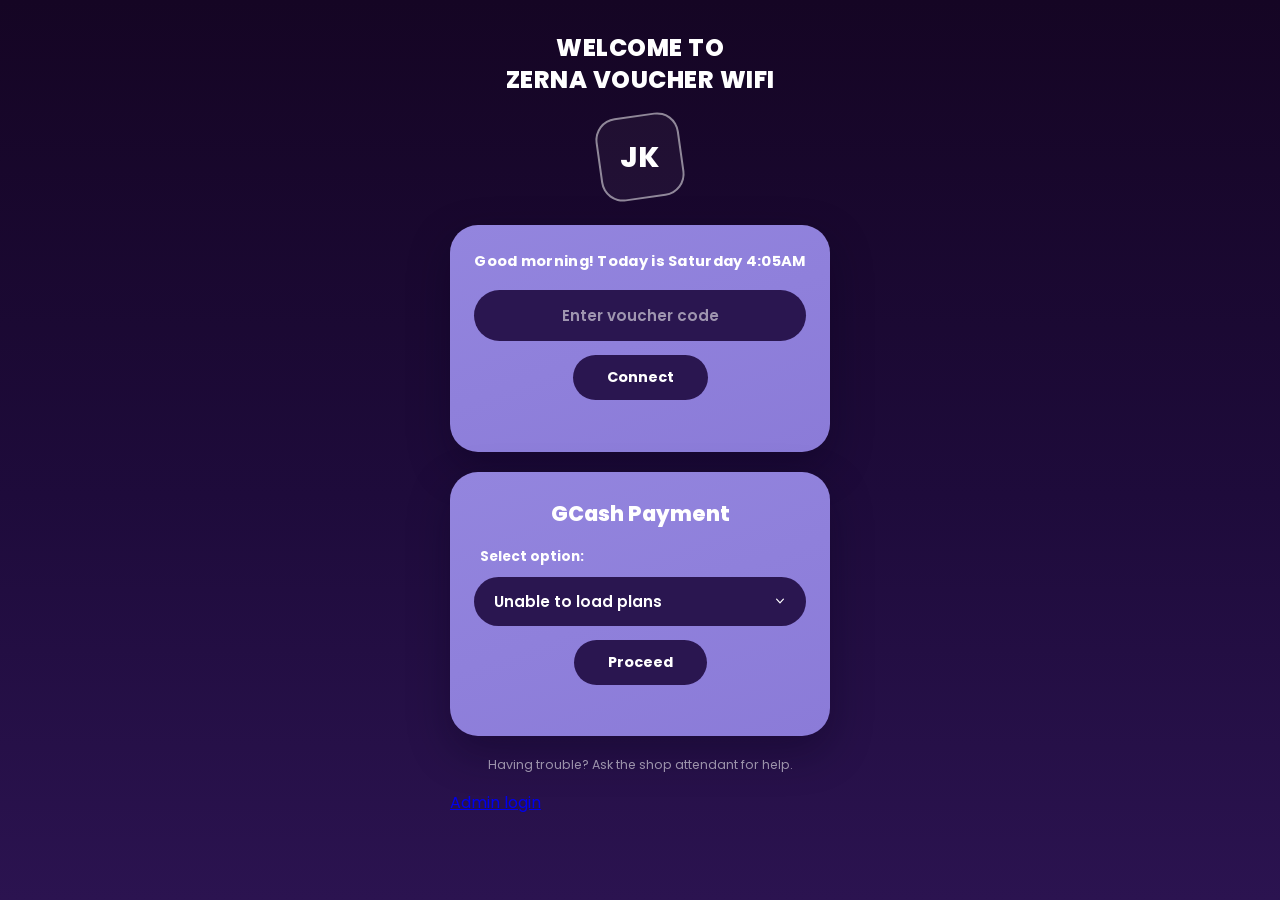
<file: index.html>
<!DOCTYPE html>
<html lang="en">
<head>
<meta charset="utf-8" />
<meta name="viewport" content="width=device-width, initial-scale=1.0, maximum-scale=1, user-scalable=no" />
<title>Zerna Voucher WiFi</title>
<link rel="preconnect" href="https://fonts.googleapis.com">
<link href="https://fonts.googleapis.com/css2?family=Poppins:wght@500;600;700;800&display=swap" rel="stylesheet">
<link rel="stylesheet" href="style.css" />
</head>
<body>

  <div class="page">

    <header class="brand-header">
      <h1 class="brand-title">Welcome to<br />Zerna Voucher WiFi</h1>
      <div class="brand-badge">
        <span class="brand-badge-initials">JK</span>
      </div>
    </header>

    <!--
      OMADA EXTERNAL PORTAL: script.js reads clientMac/apMac/gatewayMac/
      ssidName/radioId/site/redirectUrl from the URL Omada's controller
      redirects to, and forwards them with every payment/redemption call.
    -->

    <!-- Voucher card (physical / pre-sold codes) -->
    <section class="card">
      <p class="card-greeting" id="greeting">Good day!</p>
      <div id="voucher-idle">
        <input
          id="voucher-code"
          class="pill-input"
          type="text"
          placeholder="Enter voucher code"
          autocomplete="off"
          autocapitalize="characters"
        />
        <button type="button" class="pill-btn" id="connect-btn">Connect</button>
        <p class="card-error" id="voucher-error"></p>
      </div>
      <div id="voucher-connecting" style="display:none;">
        <p class="status-line">Connecting&hellip;</p>
      </div>
      <div id="voucher-connected" style="display:none;">
        <p class="status-line status-success">You're connected!</p>
        <a class="pill-btn" id="voucher-continue-link" href="#">Continue browsing</a>
      </div>
    </section>

    <!-- GCash payment card -->
    <section class="card">
      <h2 class="card-title">GCash Payment</h2>

      <div id="pay-idle">
        <label class="select-label" for="plan-select">Select option:</label>
        <select id="plan-select" class="pill-select">
          <option value="">Loading plans&hellip;</option>
        </select>
        <button type="button" class="pill-btn" id="proceed-btn">Proceed</button>
        <p class="card-error" id="pay-error"></p>
      </div>
      <div id="pay-connecting" style="display:none;">
        <p class="status-line" id="pay-status-text">Redirecting to GCash&hellip;</p>
      </div>
      <div id="pay-connected" style="display:none;">
        <p class="status-line status-success">You're connected!</p>
        <a class="pill-btn" id="pay-continue-link" href="#">Continue browsing</a>
      </div>
    </section>

    <p class="footnote">Having trouble? Ask the shop attendant for help.</p>
    <p class="admin-link"><a href="admin.html">Admin login</a></p>
  </div>

  <!-- Replace with your live Render backend URL -->
  <script>window.BACKEND_URL = "https://wifigcash.onrender.com";</script>
  <script src="script.js"></script>
</body>
</html>
</file>
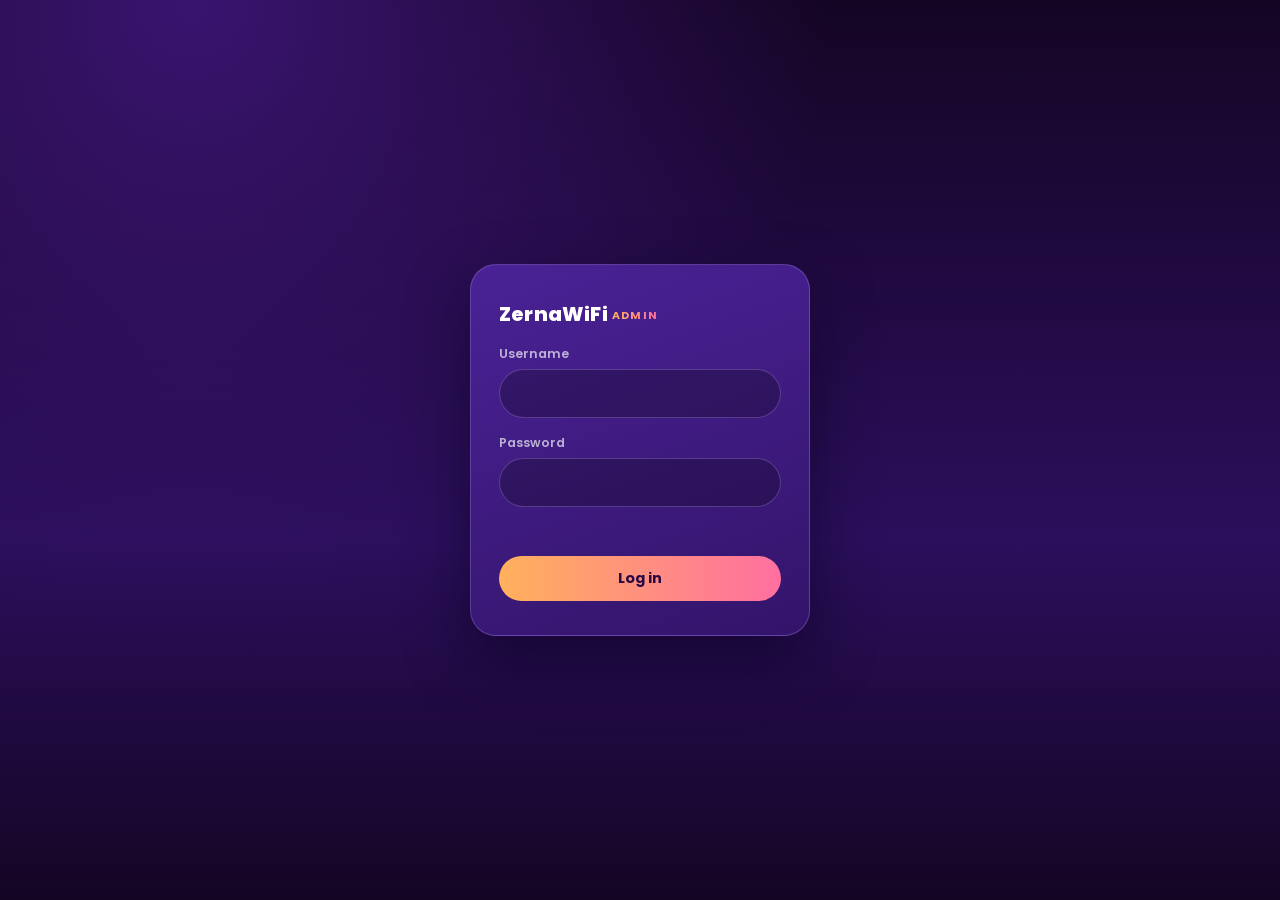
<file: admin.html>
<!DOCTYPE html>
<html lang="en">
<head>
<meta charset="utf-8" />
<meta name="viewport" content="width=device-width, initial-scale=1.0" />
<title>Zerna Voucher WiFi — Admin</title>
<link rel="preconnect" href="https://fonts.googleapis.com">
<link href="https://fonts.googleapis.com/css2?family=Poppins:wght@500;600;700;800&display=swap" rel="stylesheet">
<link rel="stylesheet" href="admin-style.css" />
</head>
<body>

  <!-- Login screen -->
  <div class="login-wrap" id="login-wrap">
    <form class="login-card" id="login-form">
      <p class="wordmark">Zerna<span>WiFi</span> <span class="admin-tag">Admin</span></p>
      <label class="field-label" for="username">Username</label>
      <input id="username" class="input" type="text" autocomplete="username" required />
      <label class="field-label" for="password">Password</label>
      <input id="password" class="input" type="password" autocomplete="current-password" required />
      <p class="login-error" id="login-error"></p>
      <button type="submit" class="btn btn-primary btn-block">Log in</button>
    </form>
  </div>

  <!-- Dashboard -->
  <div class="dashboard" id="dashboard" style="display:none;">
    <header class="dash-header">
      <p class="wordmark">Zerna<span>WiFi</span> <span class="admin-tag">Admin</span></p>
      <button type="button" class="btn btn-ghost" id="logout-btn">Log out</button>
    </header>

    <nav class="tabs">
      <button type="button" class="tab active" data-tab="sales">Sales</button>
      <button type="button" class="tab" data-tab="rates">Rates</button>
      <button type="button" class="tab" data-tab="vouchers">Vouchers</button>
    </nav>

    <section id="tab-sales" class="tab-panel active">
      <div class="summary-card">
        <p class="summary-label">Total collected (all time)</p>
        <p class="summary-value" id="total-collected">₱0.00</p>
      </div>
      <table class="data-table">
        <thead>
          <tr><th>Date</th><th>Plan</th><th>Amount</th><th>Status</th><th>Device</th></tr>
        </thead>
        <tbody id="sales-body"></tbody>
      </table>
    </section>

    <section id="tab-rates" class="tab-panel">
      <table class="data-table" id="rates-table">
        <thead>
          <tr><th>Plan name</th><th>Price (₱)</th><th>Duration (hours)</th><th>Order</th><th></th></tr>
        </thead>
        <tbody id="rates-body"></tbody>
      </table>
      <button type="button" class="btn btn-ghost" id="add-rate-btn">+ Add plan</button>
    </section>

    <section id="tab-vouchers" class="tab-panel">
      <div class="voucher-generate-row">
        <select id="voucher-plan-select" class="input" style="max-width:220px;"></select>
        <input id="voucher-count" class="input" type="number" min="1" max="500" value="10" style="max-width:100px;" />
        <button type="button" class="btn btn-primary" id="generate-vouchers-btn">Generate</button>
      </div>
      <div id="generated-result" class="generated-result" style="display:none;">
        <p class="generated-label">Newly generated codes (copy these to print):</p>
        <textarea id="generated-codes" class="codes-box" readonly rows="6"></textarea>
      </div>
      <table class="data-table">
        <thead>
          <tr><th>Code</th><th>Plan</th><th>Status</th><th>Created</th><th>Used</th><th></th></tr>
        </thead>
        <tbody id="vouchers-body"></tbody>
      </table>
    </section>
  </div>

  <script>window.BACKEND_URL = "https://wifigcash.onrender.com";</script>
  <script src="admin-script.js"></script>
</body>
</html>
</file>
<file: style.css>
:root{
  --navy-deep: #150524;
  --navy: #1E0B3B;
  --purple-card: #8B7BD8;
  --purple-card-2: #9385DE;
  --pill-dark: #2A1650;
  --pill-dark-hover: #37205f;
  --white: #FFFFFF;
  --error: #FFD3CE;
}

*{ box-sizing: border-box; }
html,body{ margin: 0; padding: 0; min-height: 100%; }

body{
  font-family: 'Poppins', sans-serif;
  color: var(--white);
  background: linear-gradient(180deg, var(--navy-deep) 0%, var(--navy) 55%, #2b1350 100%);
  min-height: 100vh;
  display: flex;
  justify-content: center;
  padding: 32px 20px 40px;
}

.page{
  width: 100%;
  max-width: 380px;
}

.brand-header{
  text-align: center;
  margin-bottom: 26px;
}

.brand-title{
  font-size: 1.5rem;
  font-weight: 800;
  line-height: 1.35;
  margin: 0 0 18px;
  text-transform: uppercase;
  letter-spacing: 0.5px;
}

.brand-badge{
  width: 84px;
  height: 84px;
  margin: 0 auto;
  border-radius: 22px;
  border: 2px solid rgba(255,255,255,0.5);
  transform: rotate(-8deg);
  display: flex;
  align-items: center;
  justify-content: center;
  background: rgba(255,255,255,0.04);
}
.brand-badge-initials{
  transform: rotate(8deg);
  font-weight: 800;
  font-size: 1.8rem;
  letter-spacing: 1px;
}

.card{
  background: linear-gradient(160deg, var(--purple-card-2), var(--purple-card));
  border-radius: 28px;
  padding: 26px 24px;
  margin-bottom: 20px;
  text-align: center;
  box-shadow: 0 16px 40px rgba(10, 0, 30, 0.35);
}

.card-greeting{
  font-size: 0.92rem;
  font-weight: 700;
  margin: 0 0 18px;
  letter-spacing: 0.3px;
}

.card-title{
  font-size: 1.3rem;
  font-weight: 800;
  margin: 0 0 18px;
}

.select-label{
  display: block;
  font-size: 0.85rem;
  font-weight: 700;
  margin-bottom: 10px;
  text-align: left;
  padding-left: 6px;
}

.pill-input, .pill-select{
  width: 100%;
  background: var(--pill-dark);
  color: var(--white);
  border: none;
  border-radius: 999px;
  padding: 14px 20px;
  font-family: inherit;
  font-size: 0.95rem;
  font-weight: 600;
  margin-bottom: 14px;
  text-align: center;
}
.pill-input::placeholder{
  color: rgba(255,255,255,0.55);
  font-weight: 600;
}
.pill-input:focus, .pill-select:focus{
  outline: 2px solid rgba(255,255,255,0.4);
}

.pill-select{
  appearance: none;
  -webkit-appearance: none;
  background-image: url("data:image/svg+xml,%3Csvg xmlns='http://www.w3.org/2000/svg' viewBox='0 0 20 20' fill='white'%3E%3Cpath fill-rule='evenodd' d='M5.23 7.21a.75.75 0 011.06.02L10 11.168l3.71-3.938a.75.75 0 111.08 1.04l-4.25 4.5a.75.75 0 01-1.08 0l-4.25-4.5a.75.75 0 01.02-1.06z' clip-rule='evenodd'/%3E%3C/svg%3E");
  background-repeat: no-repeat;
  background-position: right 18px center;
  background-size: 16px;
  cursor: pointer;
  text-align: left;
  padding-right: 44px;
}
.pill-select option{
  background: var(--pill-dark);
  color: var(--white);
}

.pill-btn{
  display: inline-block;
  background: var(--pill-dark);
  color: var(--white);
  border: none;
  border-radius: 999px;
  padding: 12px 34px;
  font-family: inherit;
  font-weight: 700;
  font-size: 0.9rem;
  cursor: pointer;
  text-decoration: none;
  transition: background 0.15s, transform 0.1s;
}
.pill-btn:hover{ background: var(--pill-dark-hover); }
.pill-btn:active{ transform: scale(0.97); }

.status-line{
  font-weight: 700;
  font-size: 1rem;
  margin: 10px 0 16px;
}
.status-success{ color: #DFFAE6; }

.card-error{
  color: var(--error);
  font-size: 0.82rem;
  font-weight: 600;
  min-height: 1.2em;
  margin: 10px 0 0;
}

.footnote{
  text-align: center;
  font-size: 0.78rem;
  color: rgba(255,255,255,0.55);
  margin: 10px 0 0;
}

@media (max-width: 400px){
  .card{ padding: 22px 18px; }
  .brand-title{ font-size: 1.35rem; }
}
</file>
<file: admin-style.css>
:root{
  --bg-deep: #150524;
  --bg-mid: #2b0f5c;
  --bg-glow: #3a1470;
  --card-1: #4a2296;
  --card-2: #33146a;
  --line: rgba(196, 160, 255, 0.28);
  --line-soft: rgba(196, 160, 255, 0.16);
  --ink: #FFFFFF;
  --ink-soft: rgba(255,255,255,0.65);
  --ink-faint: rgba(255,255,255,0.4);
  --accent-orange: #FFB15C;
  --accent-pink: #FF6FA0;
  --accent-purple: #B78CFF;
  --error: #FF9C8C;
}

*{ box-sizing: border-box; }
body{
  margin: 0; font-family: 'Poppins', sans-serif; color: var(--ink);
  min-height: 100vh;
  background: radial-gradient(circle at 15% 0%, var(--bg-glow) 0%, transparent 45%),
              linear-gradient(180deg, var(--bg-deep) 0%, var(--bg-mid) 60%, var(--bg-deep) 100%);
  background-attachment: fixed;
}

.wordmark{ font-family: 'Poppins', sans-serif; font-weight: 800; font-size: 1.25rem; color: var(--ink); margin: 0; letter-spacing: 0.2px; }
.admin-tag{
  font-size: 0.68rem; font-weight: 700; text-transform: uppercase; letter-spacing: 1.2px;
  vertical-align: middle;
  background: linear-gradient(90deg, var(--accent-orange), var(--accent-pink));
  -webkit-background-clip: text; background-clip: text; color: transparent;
}

/* Login */
.login-wrap{ min-height: 100vh; display: flex; align-items: center; justify-content: center; padding: 24px; }
.login-card{
  background: linear-gradient(160deg, var(--card-1), var(--card-2));
  border: 1.5px solid var(--line);
  border-radius: 26px; padding: 34px 28px; width: 100%; max-width: 340px;
  box-shadow: 0 25px 60px rgba(10,0,30,0.55);
}
.field-label{ display: block; font-size: 0.78rem; font-weight: 600; color: var(--ink-soft); margin: 16px 0 6px; }
.input{
  width: 100%; padding: 12px 16px; border-radius: 999px; border: 1.5px solid var(--line);
  font-family: inherit; font-size: 0.95rem; background: rgba(0,0,0,0.25); color: var(--ink);
}
.input::placeholder{ color: var(--ink-faint); }
.input:focus{ outline: none; border-color: var(--accent-pink); }
.login-error{ color: var(--error); font-size: 0.85rem; min-height: 1.2em; margin: 12px 0 0; font-weight: 600; }

/* Buttons */
.btn{
  font-family: inherit; font-weight: 700; font-size: 0.9rem; border-radius: 999px; border: 0;
  padding: 12px 20px; cursor: pointer; text-align: center; transition: transform 0.1s, opacity 0.15s;
}
.btn:active{ transform: scale(0.97); }
.btn-block{ display: block; width: 100%; margin-top: 20px; }
.btn-primary{
  background: linear-gradient(90deg, var(--accent-orange), var(--accent-pink));
  color: #2A0A45;
}
.btn-primary:hover{ opacity: 0.92; }
.btn-ghost{
  background: rgba(255,255,255,0.06); color: var(--ink);
  border: 1.5px solid var(--line);
}
.btn-ghost:hover{ background: rgba(255,255,255,0.12); }

/* Dashboard shell */
.dashboard{ max-width: 900px; margin: 0 auto; padding: 28px 20px 60px; }
.dash-header{ display: flex; align-items: center; justify-content: space-between; margin-bottom: 24px; }

.tabs{ display: flex; gap: 4px; margin-bottom: 22px; border-bottom: 1.5px solid var(--line-soft); }
.tab{
  background: transparent; border: 0; padding: 10px 4px; font-family: inherit; font-weight: 700;
  color: var(--ink-faint); cursor: pointer; border-bottom: 2px solid transparent; margin-right: 20px;
  font-size: 0.92rem;
}
.tab.active{
  background: linear-gradient(90deg, var(--accent-orange), var(--accent-pink));
  -webkit-background-clip: text; background-clip: text; color: transparent;
  border-bottom-color: var(--accent-pink);
}

.tab-panel{ display: none; }
.tab-panel.active{ display: block; }

/* Summary card */
.summary-card{
  background: linear-gradient(160deg, var(--card-1), var(--card-2));
  border: 1.5px solid var(--line);
  color: #fff; border-radius: 22px; padding: 22px 26px; margin-bottom: 22px;
  max-width: 280px;
  box-shadow: 0 16px 40px rgba(10,0,30,0.4);
}
.summary-label{ margin: 0 0 6px; font-size: 0.8rem; color: var(--ink-soft); }
.summary-value{
  margin: 0; font-family: 'Poppins', sans-serif; font-size: 1.9rem; font-weight: 800;
  background: linear-gradient(90deg, var(--accent-orange), var(--accent-pink));
  -webkit-background-clip: text; background-clip: text; color: transparent;
}

/* Tables */
.data-table{
  width: 100%; border-collapse: collapse;
  background: linear-gradient(160deg, rgba(74,34,150,0.55), rgba(51,20,106,0.55));
  border: 1.5px solid var(--line);
  border-radius: 18px; overflow: hidden;
}
.data-table th{
  text-align: left; font-size: 0.72rem; text-transform: uppercase; letter-spacing: 0.6px;
  color: var(--accent-purple); padding: 13px 14px; border-bottom: 1.5px solid var(--line);
  font-weight: 700;
}
.data-table td{ padding: 13px 14px; border-bottom: 1px solid var(--line-soft); font-size: 0.9rem; color: var(--ink); }
.data-table tr:last-child td{ border-bottom: none; }
.data-table input{
  width: 100%; padding: 7px 10px; border-radius: 999px; border: 1px solid var(--line);
  font-family: inherit; font-size: 0.88rem; background: rgba(0,0,0,0.25); color: var(--ink);
}

.status-pill{
  display: inline-block; padding: 4px 12px; border-radius: 999px; font-size: 0.76rem; font-weight: 700;
}
.status-paid{ background: rgba(84, 214, 148, 0.18); color: #6FE8A8; }
.status-pending{ background: rgba(255, 177, 92, 0.18); color: var(--accent-orange); }
.status-used{ background: rgba(183, 140, 255, 0.2); color: var(--accent-purple); }

#add-rate-btn{ margin-top: 14px; }

.voucher-generate-row{ display: flex; gap: 10px; margin-bottom: 18px; flex-wrap: wrap; }
.generated-result{
  background: linear-gradient(160deg, var(--card-1), var(--card-2));
  border-radius: 18px; padding: 18px; margin-bottom: 20px;
  border: 1.5px solid var(--line);
}
.generated-label{ font-size: 0.85rem; font-weight: 600; color: var(--ink-soft); margin: 0 0 8px; }
.codes-box{
  width: 100%; font-family: 'Courier New', monospace; font-size: 0.9rem;
  border-radius: 12px; border: 1px solid var(--line); padding: 12px; resize: vertical;
  background: rgba(0,0,0,0.3); color: var(--ink);
}
</file>
